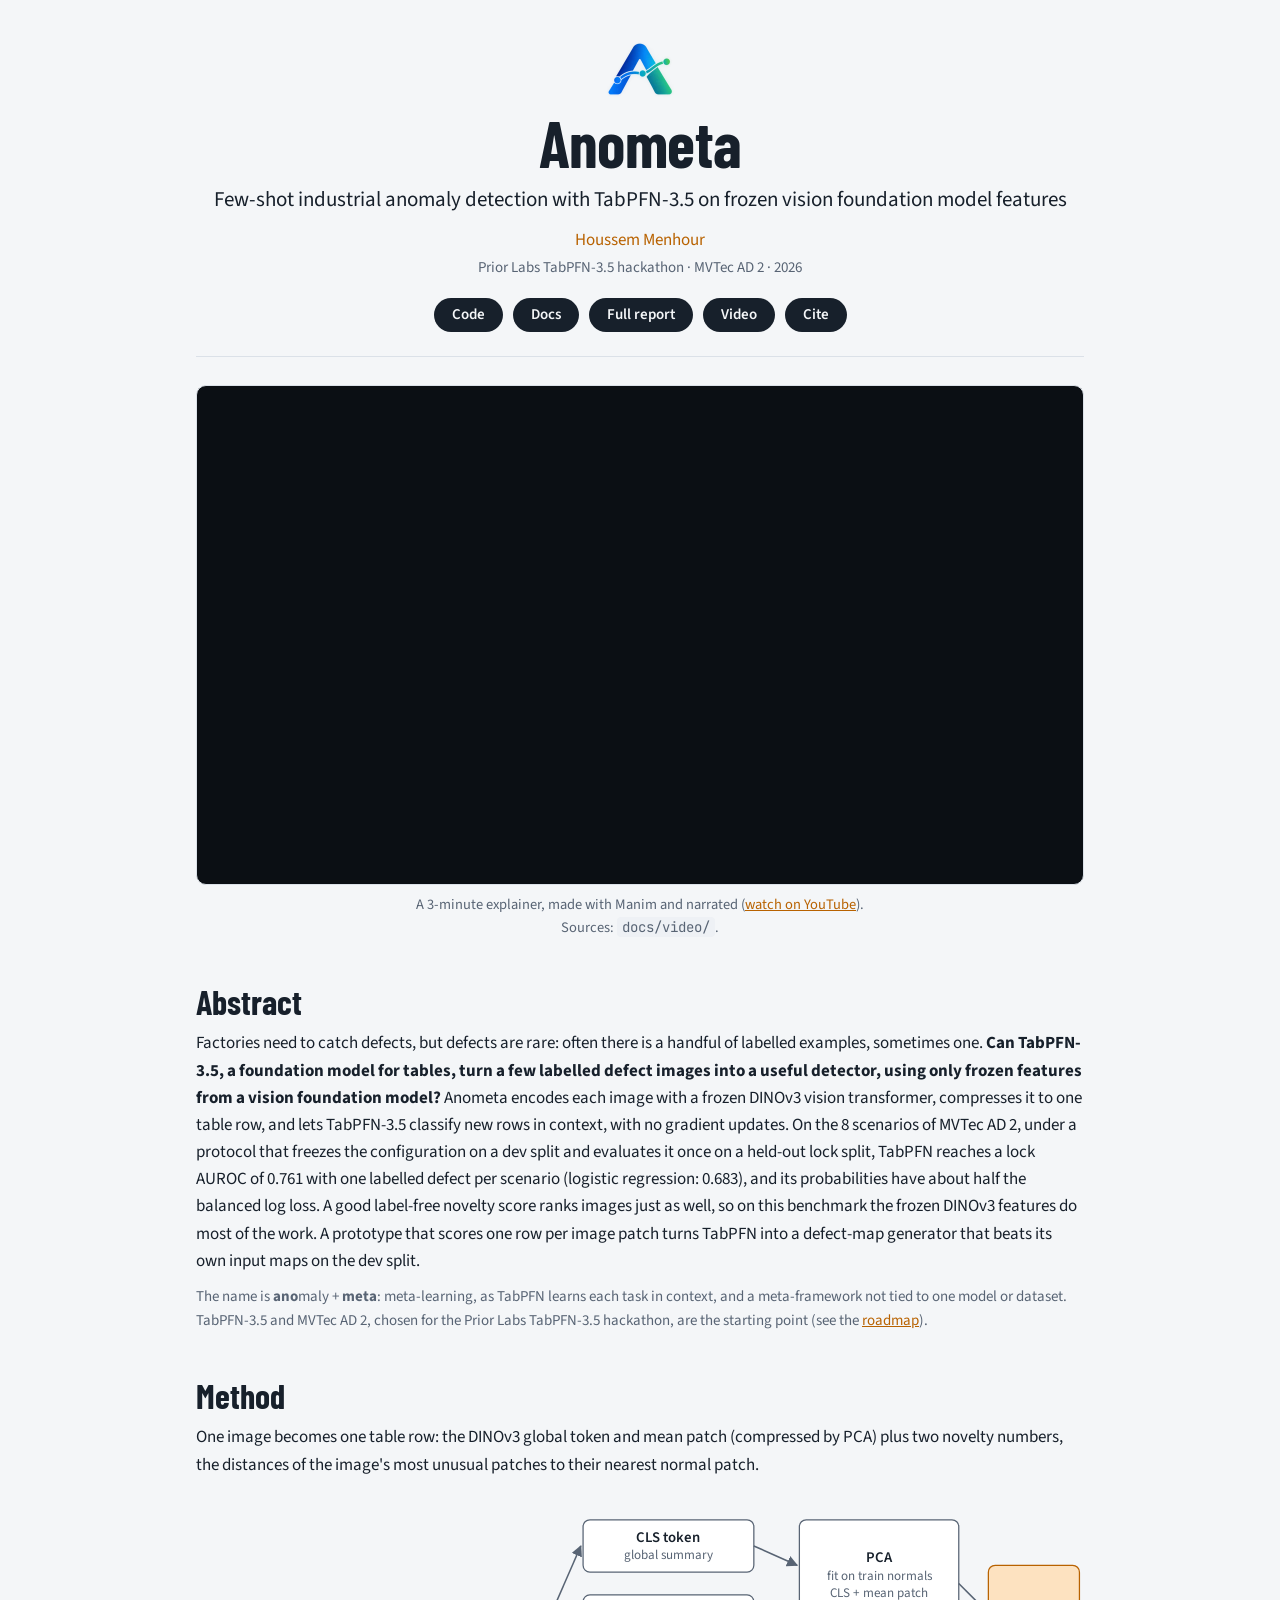
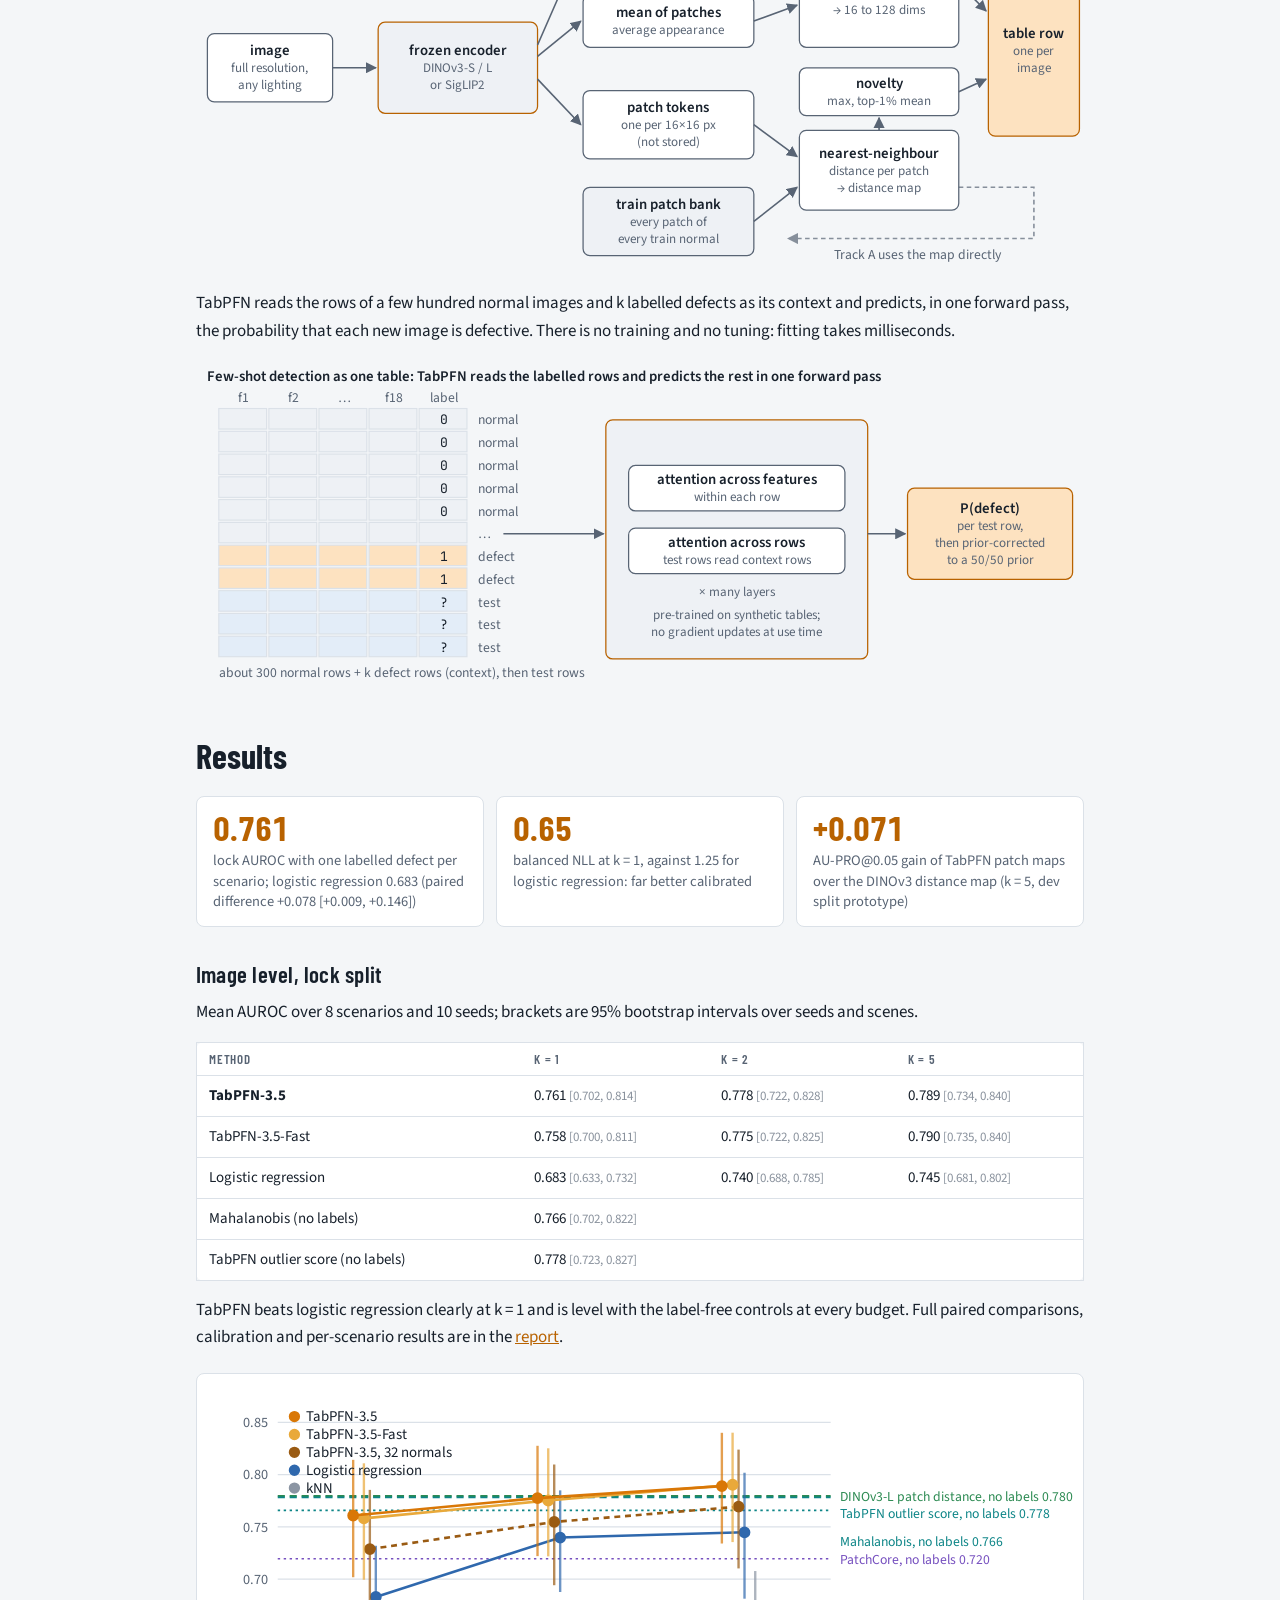
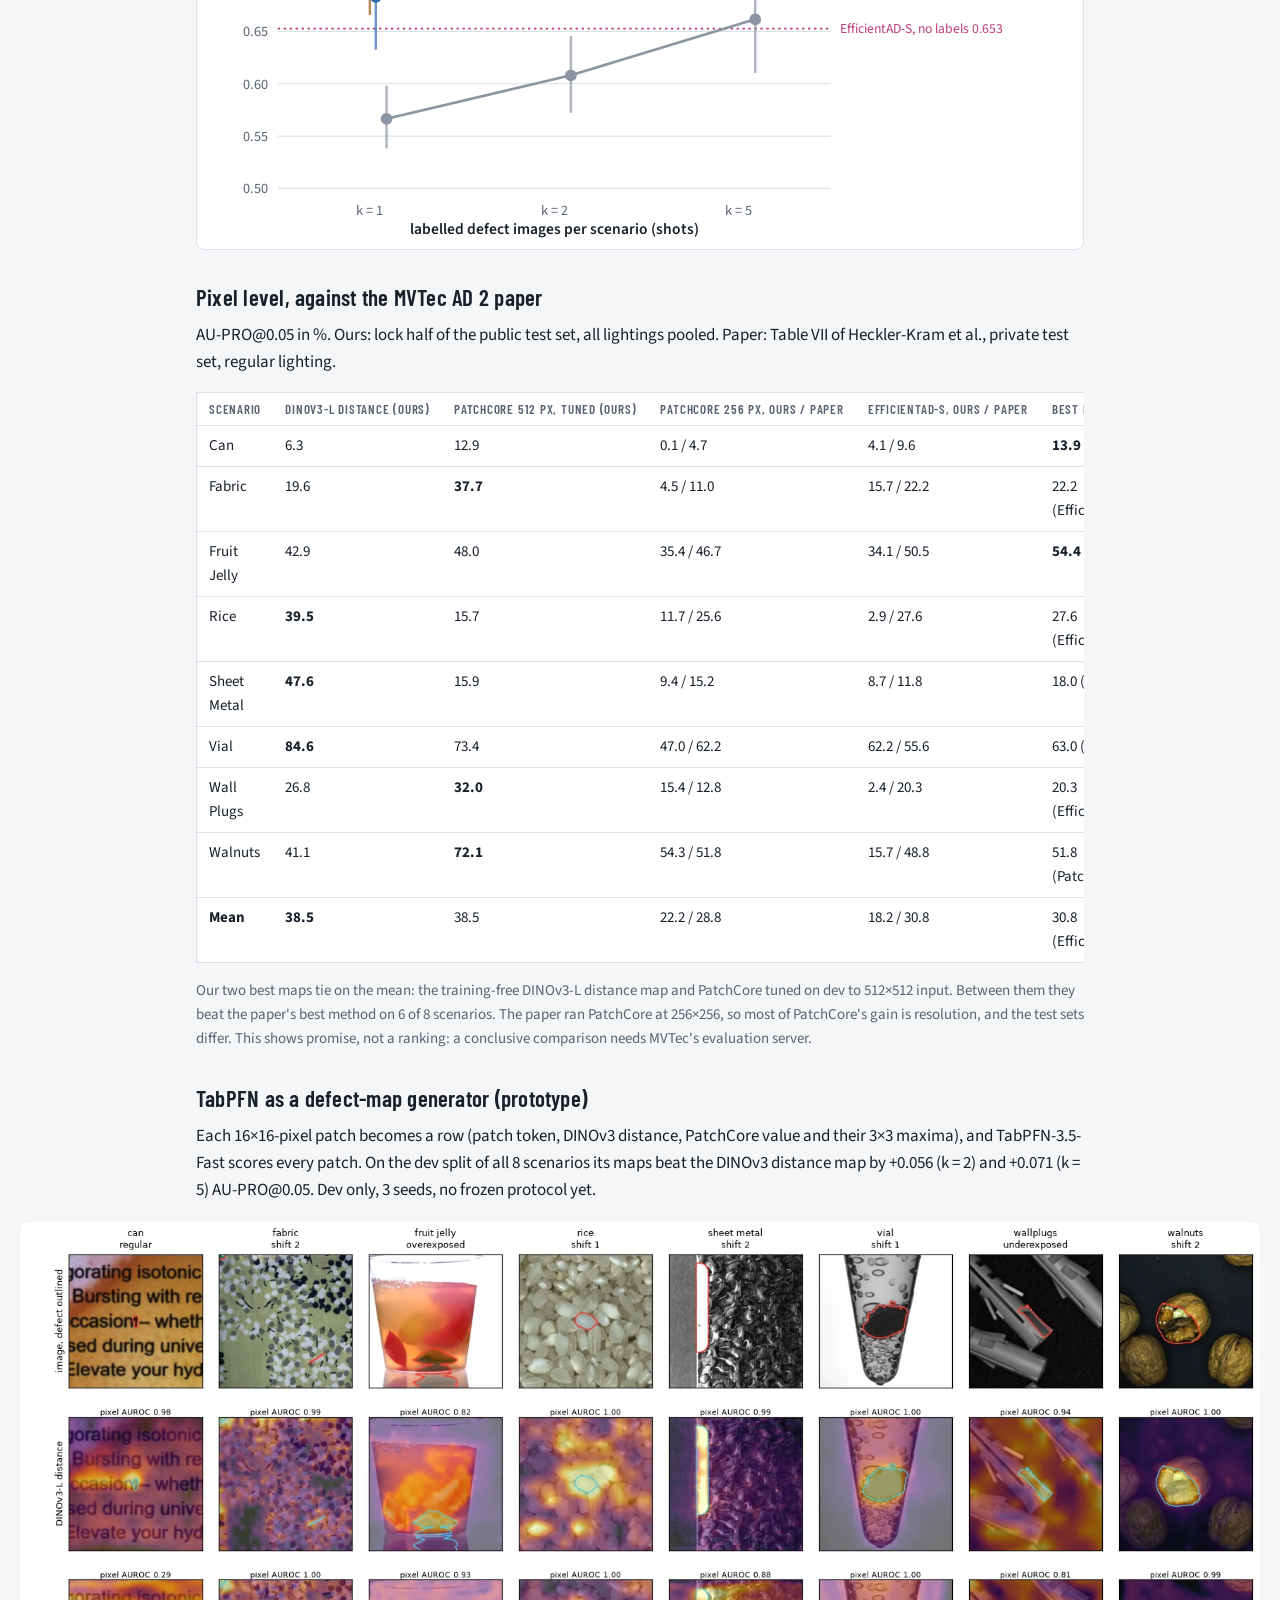
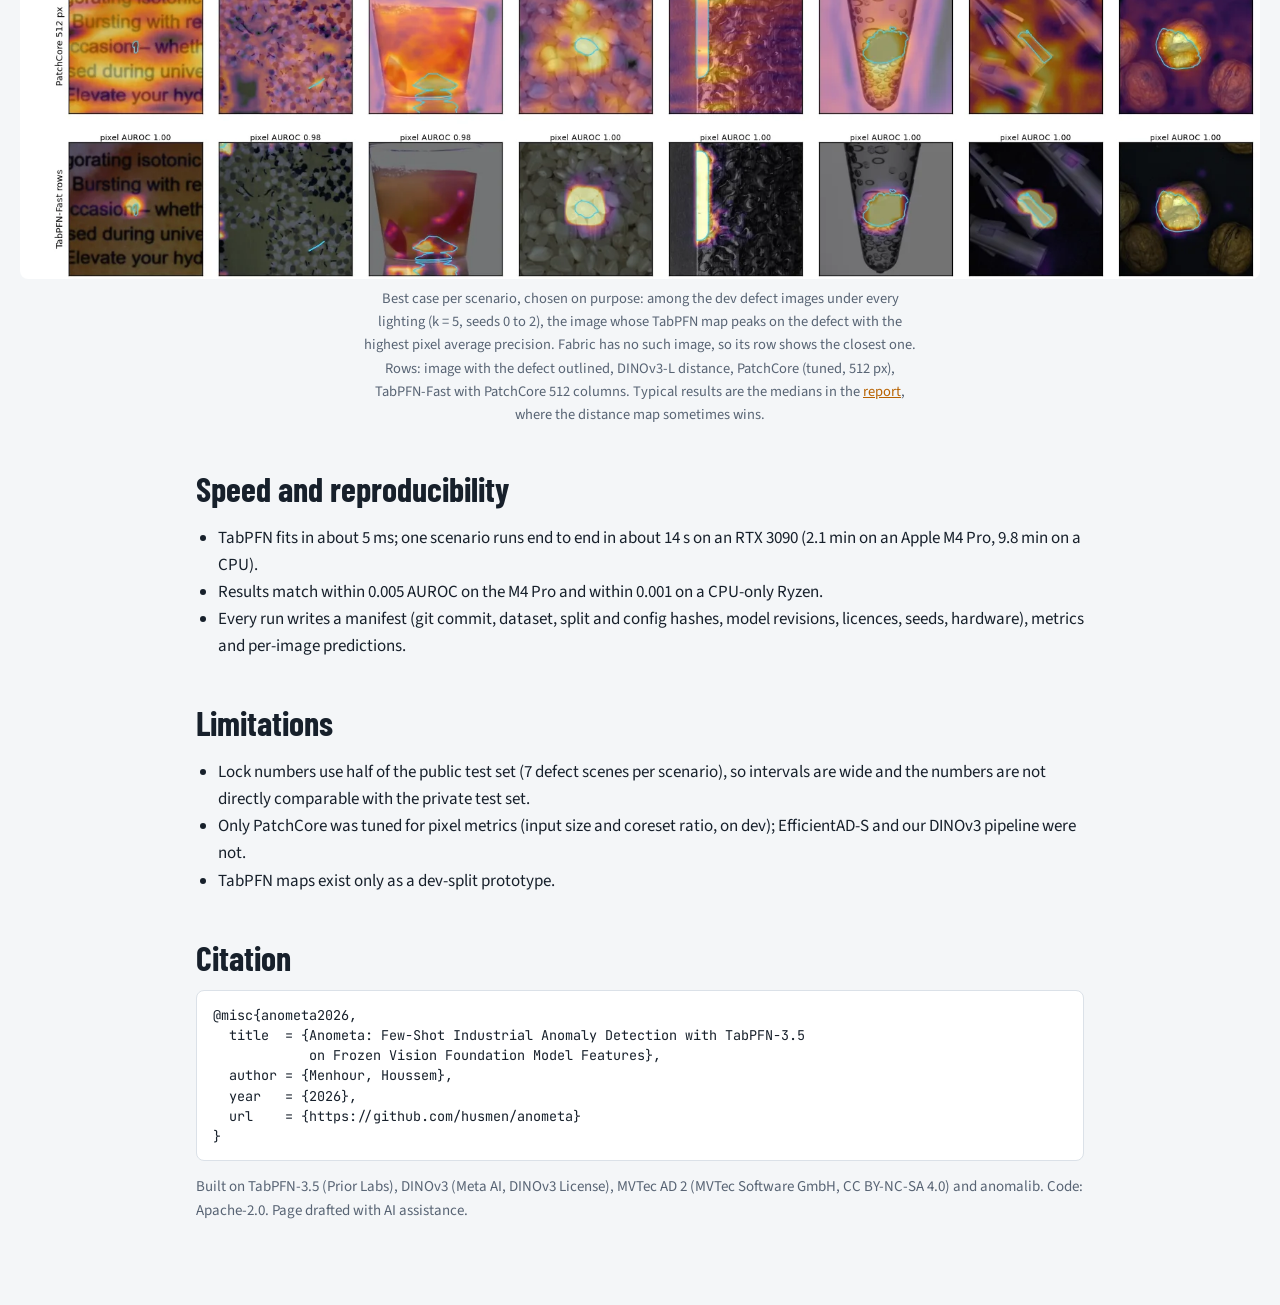
<file: docs/site/index.html>
<!doctype html>
<html lang="en">
<head>
<meta charset="utf-8">
<title>Anometa</title>
<meta name="viewport" content="width=device-width, initial-scale=1">
<meta name="description" content="Few-shot industrial anomaly detection with TabPFN-3.5 on frozen DINOv3 features, tested on MVTec AD 2.">
<meta property="og:title" content="Anometa">
<meta property="og:description" content="Few-shot industrial anomaly detection with TabPFN-3.5 on frozen DINOv3 features, tested on MVTec AD 2.">
<meta property="og:type" content="website">
<meta property="og:image" content="https://husmen.github.io/anometa/assets/poster.webp">
<meta name="twitter:card" content="summary_large_image">
<link rel="icon" href="assets/logo.webp">
<link rel="stylesheet" href="https://fonts.googleapis.com/css2?family=Barlow+Condensed:wght@500;600;700&amp;family=Source+Sans+3:ital,wght@0,400;0,600;0,700;1,400&amp;family=JetBrains+Mono:wght@400;600&amp;display=swap">
<style>/* Layout: one reading column with a sticky contents rail on wide screens; figures may run wider than the text. */
:root {
  --bg: #f4f6f8; --surface: #ffffff; --ink: #17202b; --muted: #586474; --rule: #dbe1e8; --accent: #b86200;
  --c-tab: #d97706; --c-fast: #e9a93a; --c-n32: #9a5b13; --c-log: #2f68ad; --c-knn: #8b95a3;
  --c-ref: #0d8587; --c-dl: #2c8a52; --c-ds: #74b48b; --c-pc: #7650bf; --c-ead: #be3f77;
  --heat: #0d8587; --dev: #e3edf8; --lock: #fbeedd; --shot: #fde2c0; --node: #ffffff; --node-alt: #eef1f5;
  --display: "Barlow Condensed", "Arial Narrow", "Helvetica Neue", sans-serif;
  --body: "Source Sans 3", "Segoe UI", "Helvetica Neue", Arial, sans-serif;
  --mono: "JetBrains Mono", ui-monospace, "SF Mono", Menlo, Consolas, monospace;
}
@media (prefers-color-scheme: dark) { :root:not([data-theme="light"]) {
  --bg: #10151c; --surface: #171e27; --ink: #e5eaf0; --muted: #9ba7b5; --rule: #2a3542; --accent: #f2a43a;
  --c-tab: #f59e0b; --c-fast: #f7c46b; --c-n32: #c98a3c; --c-log: #6aa2e8; --c-knn: #8f9aa9;
  --c-ref: #3cc2c4; --c-dl: #52c07f; --c-ds: #8ed3a6; --c-pc: #a98bf0; --c-ead: #ec79a9;
  --heat: #3cc2c4; --dev: #1b2a3c; --lock: #3a2a14; --shot: #4a3214; --node: #1c2530; --node-alt: #222c38; color-scheme: dark } }
:root[data-theme="dark"] {
  --bg: #10151c; --surface: #171e27; --ink: #e5eaf0; --muted: #9ba7b5; --rule: #2a3542; --accent: #f2a43a;
  --c-tab: #f59e0b; --c-fast: #f7c46b; --c-n32: #c98a3c; --c-log: #6aa2e8; --c-knn: #8f9aa9;
  --c-ref: #3cc2c4; --c-dl: #52c07f; --c-ds: #8ed3a6; --c-pc: #a98bf0; --c-ead: #ec79a9;
  --heat: #3cc2c4; --dev: #1b2a3c; --lock: #3a2a14; --shot: #4a3214; --node: #1c2530; --node-alt: #222c38; color-scheme: dark }
* { box-sizing: border-box }
body { background: var(--bg); color: var(--ink); font: 17px/1.6 var(--body); margin: 0 }
.page { display: grid; grid-template-columns: minmax(0, 1fr); gap: 32px; max-width: 1180px; margin: 0 auto; padding-inline: 20px; padding-block: 28px 64px }
@media (min-width: 1100px) { .page { grid-template-columns: 220px minmax(0, 1fr) } }
nav.toc { display: none }
@media (min-width: 1100px) { nav.toc { display: block; position: sticky; top: calc(env(safe-area-inset-top, 0px) + 20px); align-self: start; font-size: 14px; line-height: 1.5 } }
nav.toc ol { list-style: none; padding: 0; margin: 0; display: grid; gap: 6px }
nav.toc a { color: var(--muted); text-decoration: none } nav.toc a:hover, nav.toc a:focus-visible { color: var(--accent) }
nav.toc .tt { font: 600 13px/1 var(--display); letter-spacing: .08em; text-transform: uppercase; color: var(--muted); margin-bottom: 12px }
main { min-width: 0; max-width: 900px }
header.hero { padding-block: 8px 20px; border-bottom: 1px solid var(--rule); margin-bottom: 8px }
.eyebrow { font: 600 14px/1 var(--display); letter-spacing: .12em; text-transform: uppercase; color: var(--accent) }
h1 { font: 700 clamp(40px, 6vw, 64px)/1.02 var(--display); letter-spacing: -.01em; margin: 12px 0 14px; text-wrap: balance }
h2 { font: 700 34px/1.1 var(--display); margin: 56px 0 10px; text-wrap: balance; scroll-margin-top: 16px }
h2 .n { color: var(--accent); margin-right: 10px; font-variant-numeric: tabular-nums }
h3 { font: 600 23px/1.2 var(--display); margin: 34px 0 6px; letter-spacing: .01em; text-wrap: balance }
p, li { max-width: 68ch } p { margin: 10px 0 } ul, ol { padding-left: 22px }
.lede { font-size: 19.5px; color: var(--ink); max-width: 66ch }
.meta { color: var(--muted); font-size: 14.5px }
a { color: var(--accent) } a:focus-visible { outline: 2px solid var(--accent); outline-offset: 2px }
code { font: 14px var(--mono); background: var(--node-alt); padding: 1px 5px; border-radius: 4px; overflow-wrap: anywhere }
.kpis { display: grid; grid-template-columns: repeat(auto-fit, minmax(190px, 1fr)); gap: 12px; margin: 22px 0 6px }
.kpi { background: var(--surface); border: 1px solid var(--rule); border-radius: 8px; padding: 14px 16px; min-width: 0 }
.kpi b { display: block; font: 700 34px/1 var(--display); color: var(--accent); font-variant-numeric: tabular-nums }
.kpi span { display: block; color: var(--muted); font-size: 14.5px; margin-top: 6px; line-height: 1.4 }
figure { margin: 22px 0; min-width: 0 }
figure.plot { background: var(--surface); border: 1px solid var(--rule); border-radius: 8px; padding: 14px 14px 8px }
figcaption { color: var(--muted); font-size: 14.5px; margin-top: 8px; max-width: 80ch }
.scroll { overflow-x: auto } .scroll img { max-width: none; height: 230px; display: block; border-radius: 4px }
.ex { margin: 16px 0 }
.two { display: grid; grid-template-columns: minmax(0, 1fr); gap: 16px } @media (min-width: 820px) { .two { grid-template-columns: minmax(0, 1.9fr) minmax(0, 1fr) } }
svg.chart, svg.diagram { width: 100%; height: auto; display: block; overflow: visible }
svg text { font-family: var(--body) }
.ax { fill: var(--muted); font-size: 12px } .axl { fill: var(--ink); font-size: 13px; font-weight: 600 }
.lab { fill: var(--ink); font-size: 12.5px } .num { fill: var(--ink); font: 11.5px var(--mono); font-variant-numeric: tabular-nums }
.hd { fill: var(--ink); font: 700 14px var(--display); letter-spacing: .04em; text-transform: uppercase }
.grid { stroke: var(--rule); stroke-width: 1 } .zero { stroke: var(--ink); stroke-width: 1.4 }
.diag { stroke: var(--muted); stroke-dasharray: 4 4 }
.ln { fill: none; stroke-width: 2.2 } .ln.thin { stroke-width: 1; opacity: .35 } .ci { stroke-width: 2; opacity: .7 } .pt { stroke: var(--surface); stroke-width: 1.5 }
.s-tab { stroke: var(--c-tab); fill: var(--c-tab) } .s-fast { stroke: var(--c-fast); fill: var(--c-fast) } .s-n32 { stroke: var(--c-n32); fill: var(--c-n32) }
.s-log { stroke: var(--c-log); fill: var(--c-log) } .s-knn { stroke: var(--c-knn); fill: var(--c-knn) }
.s-dl { fill: var(--c-dl); stroke: var(--c-dl) } .s-ds { fill: var(--c-ds); stroke: var(--c-ds) } .s-pc { fill: var(--c-pc); stroke: var(--c-pc) } .s-ead { fill: var(--c-ead); stroke: var(--c-ead) }
.ln.s-tab, .ln.s-fast, .ln.s-n32, .ln.s-log, .ln.s-knn { fill: none } .s-n32.ln { stroke-dasharray: 5 4 }
.s-tab-t { fill: var(--c-tab) } .s-log-t { fill: var(--c-log) } .s-dl-t { fill: var(--c-dl) } .s-pc-t { fill: var(--c-pc) } .s-ead-t { fill: var(--c-ead) }
.bar { stroke: none }
.ref-a, .ref-b { stroke: var(--c-ref); stroke-width: 1.6; stroke-dasharray: 6 4 } .ref-b { stroke-dasharray: 2 3 }
.ref-c { stroke: var(--c-dl); stroke-width: 1.6; stroke-dasharray: 6 4 } .ref-d { stroke: var(--c-pc); stroke-width: 1.4; stroke-dasharray: 2 3 } .ref-e { stroke: var(--c-ead); stroke-width: 1.4; stroke-dasharray: 2 3 }
.ref-a-t, .ref-b-t { fill: var(--c-ref); font-size: 11.5px } .ref-c-t { fill: var(--c-dl); font-size: 11.5px } .ref-d-t { fill: var(--c-pc); font-size: 11.5px } .ref-e-t { fill: var(--c-ead); font-size: 11.5px }
.fp { stroke: var(--c-knn); fill: var(--c-knn) } .fp.sig { stroke: var(--c-tab); fill: var(--c-tab) } .sigt { fill: var(--accent); font-weight: 600 }
.hc { fill: var(--heat) }
.d-train { fill: var(--c-knn); opacity: .55 } .d-val { fill: var(--c-knn); opacity: .3 } .d-devg { fill: var(--c-log); opacity: .5 } .d-devb { fill: var(--c-log) }
.d-lockg { fill: var(--c-tab); opacity: .5 } .d-lockb { fill: var(--c-tab) }
.node { fill: var(--node); stroke: var(--muted); stroke-width: 1.1 } .node.alt { fill: var(--node-alt) } .node.enc { fill: var(--node-alt); stroke: var(--accent) }
.node.dev { fill: var(--dev) } .node.lockn { fill: var(--lock); stroke: var(--accent) } .node.shot { fill: var(--shot) } .node.fit { fill: var(--node-alt) }
.node.row { fill: var(--shot); stroke: var(--accent) } .node.inner { fill: var(--surface) }
.nt { fill: var(--ink); font-size: 13px; font-weight: 600 } .ns { fill: var(--muted); font-size: 11.5px }
.edge { stroke: var(--muted); stroke-width: 1.4 } .edge.faint { stroke-dasharray: 4 3; opacity: .7 } .ahead { fill: var(--muted) }
.cell { stroke: var(--rule); stroke-width: 1 } .cell.ctx { fill: var(--node-alt) } .cell.shot { fill: var(--shot) } .cell.test { fill: var(--dev) }
.tw { overflow-x: auto; margin: 16px 0 }
table { border-collapse: collapse; font-size: 15px; min-width: 100%; background: var(--surface); border: 1px solid var(--rule); border-radius: 8px }
th, td { padding: 8px 12px; border-bottom: 1px solid var(--rule); text-align: left; vertical-align: top }
th { font: 600 13px var(--display); letter-spacing: .06em; text-transform: uppercase; color: var(--muted); white-space: nowrap }
td { font-variant-numeric: tabular-nums } td strong { color: var(--accent) } .ci { color: var(--muted); font-size: 13px; white-space: nowrap }
tbody tr:last-child td { border-bottom: 0 }
.callout { border-left: 3px solid var(--accent); background: var(--surface); padding: 12px 16px; border-radius: 0 8px 8px 0; margin: 18px 0 }
.callout p { margin: 4px 0 }
.note { color: var(--muted); font-size: 14.5px }
.refs { font-size: 15px } .refs li { margin: 6px 0 } .refs .src { color: var(--muted) }
footer { margin-top: 56px; padding-top: 16px; border-top: 1px solid var(--rule); color: var(--muted); font-size: 14px }
@media (prefers-reduced-motion: reduce) { * { scroll-behavior: auto !important } }
figure.plot.narrow { max-width: 460px }
.ex img { display: block; width: 100%; height: auto; border-radius: 6px }
.s-ref { stroke: var(--c-ref); fill: var(--c-ref) } .ln.s-ref { fill: none }
figure.plot.narrow-wide { max-width: 700px; margin-inline: auto }
.cite { white-space: nowrap; font-size: .92em } .cite a { text-decoration: none } ol.refs li:target { background: var(--shot); border-radius: 4px }
/* Landing page: one centred reading column on top of the report's theme tokens (report.css). */
.lp { max-width: 920px; margin: 0 auto; padding: 32px 16px 72px }
.lp-hero { text-align: center; padding-bottom: 24px; border-bottom: 1px solid var(--rule) }
.lp-logo { display: block; margin: 0 auto 6px; width: 72px; height: 72px; object-fit: contain }
.lp-hero h1 { margin: 4px 0 8px }
.lp-sub { font-size: 21px; max-width: 40ch; margin: 0 auto 10px; text-wrap: balance }
.lp-authors { margin: 6px 0 0; font-size: 17px } .lp-authors a { text-decoration: none }
.lp-venue { margin: 2px 0 18px; color: var(--muted); font-size: 15px }
.lp-buttons { display: flex; flex-wrap: wrap; justify-content: center; gap: 10px }
.btn { display: inline-block; padding: 8px 18px; border-radius: 999px; background: var(--ink); color: var(--bg); font: 600 15px/1.2 var(--body); text-decoration: none }
.btn:hover, .btn:focus-visible { background: var(--accent); color: #fff }
.lp-video { margin: 28px 0 8px; scroll-margin-top: 16px }
.lp-embed { aspect-ratio: 16 / 9; border-radius: 10px; overflow: hidden; background: #0b0f14; border: 1px solid var(--rule) }
.lp-embed iframe { width: 100%; height: 100%; border: 0; display: block }
.lp-caption { text-align: center; color: var(--muted); font-size: 14.5px; margin: 8px auto 0 }
.lp-sec { scroll-margin-top: 16px } .lp-sec h2 { margin-top: 44px }
.lp-sec p, .lp-sec li { max-width: none }
.lp-fig { margin: 18px 0 }
.lp-fig img { width: 100%; height: auto; display: block; border-radius: 8px }
.lp-note { color: var(--muted); font-size: 15px }
.lp-bib { background: var(--surface); border: 1px solid var(--rule); border-radius: 8px; padding: 14px 16px; overflow-x: auto; font: 13.5px/1.5 var(--mono) }
.lp-hero p { margin-inline: auto; max-width: none }
.lp-bib code { background: none; padding: 0; border: 0; font: inherit }
/* The 8-scenario gallery runs wider than the text column; it scrolls sideways on phones. */
.lp-wide { width: min(1240px, calc(100vw - 32px)); margin-left: 50%; transform: translateX(-50%) }
.lp-scroll { overflow-x: auto } .lp-scroll img { min-width: 860px }
</style>
</head>
<body>
<div class="lp">
<header class="lp-hero">
<img class="lp-logo" src="assets/logo.webp" alt="" width="72" height="72">
<h1>Anometa</h1>
<p class="lp-sub">Few-shot industrial anomaly detection with TabPFN-3.5 on frozen vision foundation model features</p>
<p class="lp-authors"><a href="https://github.com/husmen">Houssem Menhour</a></p>
<p class="lp-venue">Prior Labs TabPFN-3.5 hackathon · MVTec AD 2 · 2026</p>
<nav class="lp-buttons" aria-label="Project links">
<a class="btn" href="https://github.com/husmen/anometa">Code</a>
<a class="btn" href="docs/">Docs</a>
<a class="btn" href="report/">Full report</a>
<a class="btn" href="#video">Video</a>
<a class="btn" href="#cite">Cite</a>
</nav>
</header>

<section id="video" class="lp-video">
<div class="lp-embed"><iframe src="https://www.youtube-nocookie.com/embed/tLWyUFXzQJw" title="Anometa explainer video" loading="lazy" referrerpolicy="strict-origin-when-cross-origin" allow="accelerometer; clipboard-write; encrypted-media; gyroscope; picture-in-picture; web-share" allowfullscreen></iframe></div>
<p class="lp-caption">A 3-minute explainer, made with Manim and narrated (<a href="https://youtu.be/tLWyUFXzQJw">watch on YouTube</a>). Sources: <code>docs/video/</code>.</p>
</section>

<section class="lp-sec">
<h2>Abstract</h2>
<p>Factories need to catch defects, but defects are rare: often there is a handful of labelled examples, sometimes one. <strong>Can TabPFN-3.5, a foundation model for tables, turn a few labelled defect images into a useful detector, using only frozen features from a vision foundation model?</strong> Anometa encodes each image with a frozen DINOv3 vision transformer, compresses it to one table row, and lets TabPFN-3.5 classify new rows in context, with no gradient updates. On the 8 scenarios of MVTec AD 2, under a protocol that freezes the configuration on a dev split and evaluates it once on a held-out lock split, TabPFN reaches a lock AUROC of 0.761 with one labelled defect per scenario (logistic regression: 0.683), and its probabilities have about half the balanced log loss. A good label-free novelty score ranks images just as well, so on this benchmark the frozen DINOv3 features do most of the work. A prototype that scores one row per image patch turns TabPFN into a defect-map generator that beats its own input maps on the dev split.</p>
<p class="lp-note">The name is <strong>ano</strong>maly + <strong>meta</strong>: meta-learning, as TabPFN learns each task in context, and a meta-framework not tied to one model or dataset. TabPFN-3.5 and MVTec AD 2, chosen for the Prior Labs TabPFN-3.5 hackathon, are the starting point (see the <a href="docs/roadmap.html">roadmap</a>).</p>
</section>



<section class="lp-sec">
<h2>Method</h2>
<p>One image becomes one table row: the DINOv3 global token and mean patch (compressed by PCA) plus two novelty numbers, the distances of the image's most unusual patches to their nearest normal patch.</p>
<figure class="lp-fig"><svg class="diagram" viewBox="0 0 780 330" role="img" aria-label="Track B feature pipeline: from an image to one table row" preserveAspectRatio="xMidYMid meet"><defs><marker id="ah" viewBox="0 0 10 10" refX="9" refY="5" markerWidth="7" markerHeight="7" orient="auto-start-reverse"><path d="M0,0 L10,5 L0,10 z" class="ahead"/></marker></defs><rect x="10.0" y="120.0" width="110.0" height="60.0" class="node" rx="6"/><text x="65.0" y="139.0" class="nt" text-anchor="middle" >image</text><text x="65.0" y="154.0" class="ns" text-anchor="middle" >full resolution,</text><text x="65.0" y="169.0" class="ns" text-anchor="middle" >any lighting</text><rect x="160.0" y="110.0" width="140.0" height="80.0" class="node enc" rx="6"/><text x="230.0" y="139.0" class="nt" text-anchor="middle" >frozen encoder</text><text x="230.0" y="154.0" class="ns" text-anchor="middle" >DINOv3-S / L</text><text x="230.0" y="169.0" class="ns" text-anchor="middle" >or SigLIP2</text><line x1="120.0" y1="150.0" x2="158.0" y2="150.0" class="edge" marker-end="url(#ah)"/><rect x="340.0" y="20.0" width="150.0" height="46.0" class="node" rx="6"/><text x="415.0" y="39.5" class="nt" text-anchor="middle" >CLS token</text><text x="415.0" y="54.5" class="ns" text-anchor="middle" >global summary</text><rect x="340.0" y="86.0" width="150.0" height="46.0" class="node" rx="6"/><text x="415.0" y="105.5" class="nt" text-anchor="middle" >mean of patches</text><text x="415.0" y="120.5" class="ns" text-anchor="middle" >average appearance</text><rect x="340.0" y="170.0" width="150.0" height="60.0" class="node" rx="6"/><text x="415.0" y="189.0" class="nt" text-anchor="middle" >patch tokens</text><text x="415.0" y="204.0" class="ns" text-anchor="middle" >one per 16×16 px</text><text x="415.0" y="219.0" class="ns" text-anchor="middle" >(not stored)</text><line x1="300.0" y1="130.0" x2="338.0" y2="43.0" class="edge" marker-end="url(#ah)"/><line x1="300.0" y1="140.0" x2="338.0" y2="109.0" class="edge" marker-end="url(#ah)"/><line x1="300.0" y1="160.0" x2="338.0" y2="200.0" class="edge" marker-end="url(#ah)"/><rect x="340.0" y="255.0" width="150.0" height="60.0" class="node alt" rx="6"/><text x="415.0" y="274.0" class="nt" text-anchor="middle" >train patch bank</text><text x="415.0" y="289.0" class="ns" text-anchor="middle" >every patch of</text><text x="415.0" y="304.0" class="ns" text-anchor="middle" >every train normal</text><rect x="530.0" y="205.0" width="140.0" height="70.0" class="node" rx="6"/><text x="600.0" y="229.0" class="nt" text-anchor="middle" >nearest-neighbour</text><text x="600.0" y="244.0" class="ns" text-anchor="middle" >distance per patch</text><text x="600.0" y="259.0" class="ns" text-anchor="middle" >→ distance map</text><line x1="490.0" y1="200.0" x2="528.0" y2="228.0" class="edge" marker-end="url(#ah)"/><line x1="490.0" y1="285.0" x2="528.0" y2="255.0" class="edge" marker-end="url(#ah)"/><rect x="530.0" y="20.0" width="140.0" height="112.0" class="node" rx="6"/><text x="600.0" y="57.5" class="nt" text-anchor="middle" >PCA</text><text x="600.0" y="72.5" class="ns" text-anchor="middle" >fit on train normals</text><text x="600.0" y="87.5" class="ns" text-anchor="middle" >CLS + mean patch</text><text x="600.0" y="102.5" class="ns" text-anchor="middle" >→ 16 to 128 dims</text><line x1="490.0" y1="43.0" x2="528.0" y2="60.0" class="edge" marker-end="url(#ah)"/><line x1="490.0" y1="109.0" x2="528.0" y2="95.0" class="edge" marker-end="url(#ah)"/><rect x="530.0" y="150.0" width="140.0" height="42.0" class="node" rx="6"/><text x="600.0" y="167.5" class="nt" text-anchor="middle" >novelty</text><text x="600.0" y="182.5" class="ns" text-anchor="middle" >max, top-1% mean</text><line x1="600.0" y1="205.0" x2="600.0" y2="194.0" class="edge" marker-end="url(#ah)"/><rect x="696.0" y="60.0" width="80.0" height="150.0" class="node row" rx="6"/><text x="736.0" y="124.0" class="nt" text-anchor="middle" >table row</text><text x="736.0" y="139.0" class="ns" text-anchor="middle" >one per</text><text x="736.0" y="154.0" class="ns" text-anchor="middle" >image</text><line x1="670.0" y1="76.0" x2="694.0" y2="100.0" class="edge" marker-end="url(#ah)"/><line x1="670.0" y1="171.0" x2="694.0" y2="160.0" class="edge" marker-end="url(#ah)"/><path d="M 670 255 L 736 255 L 736 300 L 520 300" class="edge faint" fill="none" marker-end="url(#ah)"/><text x="560.0" y="318.0" class="ax" text-anchor="start" >Track A uses the map directly</text></svg></figure>
<p>TabPFN reads the rows of a few hundred normal images and k labelled defects as its context and predicts, in one forward pass, the probability that each new image is defective. There is no training and no tuning: fitting takes milliseconds.</p>
<figure class="lp-fig"><svg class="diagram" viewBox="0 0 780 290" role="img" aria-label="How TabPFN scores test images in context" preserveAspectRatio="xMidYMid meet"><defs><marker id="ah" viewBox="0 0 10 10" refX="9" refY="5" markerWidth="7" markerHeight="7" orient="auto-start-reverse"><path d="M0,0 L10,5 L0,10 z" class="ahead"/></marker></defs><text x="10.0" y="16.0" class="axl" text-anchor="start" >Few-shot detection as one table: TabPFN reads the labelled rows and predicts the rest in one forward pass</text><text x="42.0" y="34.0" class="ax" text-anchor="middle" >f1</text><text x="86.0" y="34.0" class="ax" text-anchor="middle" >f2</text><text x="130.0" y="34.0" class="ax" text-anchor="middle" >…</text><text x="174.0" y="34.0" class="ax" text-anchor="middle" >f18</text><text x="218.0" y="34.0" class="ax" text-anchor="middle" >label</text><rect x="20.0" y="40.0" width="42.0" height="18.0" class="cell ctx" /><rect x="64.0" y="40.0" width="42.0" height="18.0" class="cell ctx" /><rect x="108.0" y="40.0" width="42.0" height="18.0" class="cell ctx" /><rect x="152.0" y="40.0" width="42.0" height="18.0" class="cell ctx" /><rect x="196.0" y="40.0" width="42.0" height="18.0" class="cell ctx" /><text x="218.0" y="54.0" class="num" text-anchor="middle" >0</text><text x="248.0" y="54.0" class="ax" text-anchor="start" >normal</text><rect x="20.0" y="60.0" width="42.0" height="18.0" class="cell ctx" /><rect x="64.0" y="60.0" width="42.0" height="18.0" class="cell ctx" /><rect x="108.0" y="60.0" width="42.0" height="18.0" class="cell ctx" /><rect x="152.0" y="60.0" width="42.0" height="18.0" class="cell ctx" /><rect x="196.0" y="60.0" width="42.0" height="18.0" class="cell ctx" /><text x="218.0" y="74.0" class="num" text-anchor="middle" >0</text><text x="248.0" y="74.0" class="ax" text-anchor="start" >normal</text><rect x="20.0" y="80.0" width="42.0" height="18.0" class="cell ctx" /><rect x="64.0" y="80.0" width="42.0" height="18.0" class="cell ctx" /><rect x="108.0" y="80.0" width="42.0" height="18.0" class="cell ctx" /><rect x="152.0" y="80.0" width="42.0" height="18.0" class="cell ctx" /><rect x="196.0" y="80.0" width="42.0" height="18.0" class="cell ctx" /><text x="218.0" y="94.0" class="num" text-anchor="middle" >0</text><text x="248.0" y="94.0" class="ax" text-anchor="start" >normal</text><rect x="20.0" y="100.0" width="42.0" height="18.0" class="cell ctx" /><rect x="64.0" y="100.0" width="42.0" height="18.0" class="cell ctx" /><rect x="108.0" y="100.0" width="42.0" height="18.0" class="cell ctx" /><rect x="152.0" y="100.0" width="42.0" height="18.0" class="cell ctx" /><rect x="196.0" y="100.0" width="42.0" height="18.0" class="cell ctx" /><text x="218.0" y="114.0" class="num" text-anchor="middle" >0</text><text x="248.0" y="114.0" class="ax" text-anchor="start" >normal</text><rect x="20.0" y="120.0" width="42.0" height="18.0" class="cell ctx" /><rect x="64.0" y="120.0" width="42.0" height="18.0" class="cell ctx" /><rect x="108.0" y="120.0" width="42.0" height="18.0" class="cell ctx" /><rect x="152.0" y="120.0" width="42.0" height="18.0" class="cell ctx" /><rect x="196.0" y="120.0" width="42.0" height="18.0" class="cell ctx" /><text x="218.0" y="134.0" class="num" text-anchor="middle" >0</text><text x="248.0" y="134.0" class="ax" text-anchor="start" >normal</text><rect x="20.0" y="140.0" width="42.0" height="18.0" class="cell ctx" /><rect x="64.0" y="140.0" width="42.0" height="18.0" class="cell ctx" /><rect x="108.0" y="140.0" width="42.0" height="18.0" class="cell ctx" /><rect x="152.0" y="140.0" width="42.0" height="18.0" class="cell ctx" /><rect x="196.0" y="140.0" width="42.0" height="18.0" class="cell ctx" /><text x="218.0" y="154.0" class="num" text-anchor="middle" ></text><text x="248.0" y="154.0" class="ax" text-anchor="start" >…</text><rect x="20.0" y="160.0" width="42.0" height="18.0" class="cell shot" /><rect x="64.0" y="160.0" width="42.0" height="18.0" class="cell shot" /><rect x="108.0" y="160.0" width="42.0" height="18.0" class="cell shot" /><rect x="152.0" y="160.0" width="42.0" height="18.0" class="cell shot" /><rect x="196.0" y="160.0" width="42.0" height="18.0" class="cell shot" /><text x="218.0" y="174.0" class="num" text-anchor="middle" >1</text><text x="248.0" y="174.0" class="ax" text-anchor="start" >defect</text><rect x="20.0" y="180.0" width="42.0" height="18.0" class="cell shot" /><rect x="64.0" y="180.0" width="42.0" height="18.0" class="cell shot" /><rect x="108.0" y="180.0" width="42.0" height="18.0" class="cell shot" /><rect x="152.0" y="180.0" width="42.0" height="18.0" class="cell shot" /><rect x="196.0" y="180.0" width="42.0" height="18.0" class="cell shot" /><text x="218.0" y="194.0" class="num" text-anchor="middle" >1</text><text x="248.0" y="194.0" class="ax" text-anchor="start" >defect</text><rect x="20.0" y="200.0" width="42.0" height="18.0" class="cell test" /><rect x="64.0" y="200.0" width="42.0" height="18.0" class="cell test" /><rect x="108.0" y="200.0" width="42.0" height="18.0" class="cell test" /><rect x="152.0" y="200.0" width="42.0" height="18.0" class="cell test" /><rect x="196.0" y="200.0" width="42.0" height="18.0" class="cell test" /><text x="218.0" y="214.0" class="num" text-anchor="middle" >?</text><text x="248.0" y="214.0" class="ax" text-anchor="start" >test</text><rect x="20.0" y="220.0" width="42.0" height="18.0" class="cell test" /><rect x="64.0" y="220.0" width="42.0" height="18.0" class="cell test" /><rect x="108.0" y="220.0" width="42.0" height="18.0" class="cell test" /><rect x="152.0" y="220.0" width="42.0" height="18.0" class="cell test" /><rect x="196.0" y="220.0" width="42.0" height="18.0" class="cell test" /><text x="218.0" y="234.0" class="num" text-anchor="middle" >?</text><text x="248.0" y="234.0" class="ax" text-anchor="start" >test</text><rect x="20.0" y="240.0" width="42.0" height="18.0" class="cell test" /><rect x="64.0" y="240.0" width="42.0" height="18.0" class="cell test" /><rect x="108.0" y="240.0" width="42.0" height="18.0" class="cell test" /><rect x="152.0" y="240.0" width="42.0" height="18.0" class="cell test" /><rect x="196.0" y="240.0" width="42.0" height="18.0" class="cell test" /><text x="218.0" y="254.0" class="num" text-anchor="middle" >?</text><text x="248.0" y="254.0" class="ax" text-anchor="start" >test</text><text x="20.0" y="276.0" class="ax" text-anchor="start" >about 300 normal rows + k defect rows (context), then test rows</text><rect x="360.0" y="50.0" width="230.0" height="210.0" class="node enc" rx="6"/><text x="475.0" y="159.0" class="nt" text-anchor="middle" >TabPFN-3.5</text><rect x="380.0" y="90.0" width="190.0" height="40.0" class="node inner" rx="6"/><text x="475.0" y="106.5" class="nt" text-anchor="middle" >attention across features</text><text x="475.0" y="121.5" class="ns" text-anchor="middle" >within each row</text><rect x="380.0" y="145.0" width="190.0" height="40.0" class="node inner" rx="6"/><text x="475.0" y="161.5" class="nt" text-anchor="middle" >attention across rows</text><text x="475.0" y="176.5" class="ns" text-anchor="middle" >test rows read context rows</text><text x="475.0" y="205.0" class="ns" text-anchor="middle" >× many layers</text><text x="475.0" y="225.0" class="ns" text-anchor="middle" >pre-trained on synthetic tables;</text><text x="475.0" y="240.0" class="ns" text-anchor="middle" >no gradient updates at use time</text><line x1="270.0" y1="150.0" x2="358.0" y2="150.0" class="edge" marker-end="url(#ah)"/><rect x="625.0" y="110.0" width="145.0" height="80.0" class="node row" rx="6"/><text x="697.5" y="131.5" class="nt" text-anchor="middle" >P(defect)</text><text x="697.5" y="146.5" class="ns" text-anchor="middle" >per test row,</text><text x="697.5" y="161.5" class="ns" text-anchor="middle" >then prior-corrected</text><text x="697.5" y="176.5" class="ns" text-anchor="middle" >to a 50/50 prior</text><line x1="590.0" y1="150.0" x2="623.0" y2="150.0" class="edge" marker-end="url(#ah)"/></svg></figure>
</section>

<section class="lp-sec">
<h2>Results</h2>
<div class="kpis">
<div class="kpi"><b>0.761</b><span>lock AUROC with one labelled defect per scenario; logistic regression 0.683 (paired difference +0.078 [+0.009, +0.146])</span></div>
<div class="kpi"><b>0.65</b><span>balanced NLL at k = 1, against 1.25 for logistic regression: far better calibrated</span></div>
<div class="kpi"><b>+0.071</b><span>AU-PRO@0.05 gain of TabPFN patch maps over the DINOv3 distance map (k = 5, dev split prototype)</span></div>
</div>
<h3>Image level, lock split</h3>
<p>Mean AUROC over 8 scenarios and 10 seeds; brackets are 95% bootstrap intervals over seeds and scenes.</p>
<div class="tw"><table class=""><thead><tr><th>method</th><th>k = 1</th><th>k = 2</th><th>k = 5</th></tr></thead><tbody><tr><td><b>TabPFN-3.5</b></td><td>0.761 <span class="ci">[0.702, 0.814]</span></td><td>0.778 <span class="ci">[0.722, 0.828]</span></td><td>0.789 <span class="ci">[0.734, 0.840]</span></td></tr><tr><td>TabPFN-3.5-Fast</td><td>0.758 <span class="ci">[0.700, 0.811]</span></td><td>0.775 <span class="ci">[0.722, 0.825]</span></td><td>0.790 <span class="ci">[0.735, 0.840]</span></td></tr><tr><td>Logistic regression</td><td>0.683 <span class="ci">[0.633, 0.732]</span></td><td>0.740 <span class="ci">[0.688, 0.785]</span></td><td>0.745 <span class="ci">[0.681, 0.802]</span></td></tr><tr><td>Mahalanobis (no labels)</td><td>0.766 <span class="ci">[0.702, 0.822]</span></td><td></td><td></td></tr><tr><td>TabPFN outlier score (no labels)</td><td>0.778 <span class="ci">[0.723, 0.827]</span></td><td></td><td></td></tr></tbody></table></div>
<p>TabPFN beats logistic regression clearly at k = 1 and is level with the label-free controls at every budget. Full paired comparisons, calibration and per-scenario results are in the <a href="report/">report</a>.</p>
<figure class="plot"><svg class="chart" viewBox="0 0 720 380" role="img" aria-label="Lock AUROC against the number of shots, with 95% intervals" preserveAspectRatio="xMidYMid meet"><line x1="56.0" y1="336.0" x2="520.0" y2="336.0" class="grid" /><text x="48.0" y="340.0" class="ax" text-anchor="end" >0.50</text><line x1="56.0" y1="292.1" x2="520.0" y2="292.1" class="grid" /><text x="48.0" y="296.1" class="ax" text-anchor="end" >0.55</text><line x1="56.0" y1="248.2" x2="520.0" y2="248.2" class="grid" /><text x="48.0" y="252.2" class="ax" text-anchor="end" >0.60</text><line x1="56.0" y1="204.3" x2="520.0" y2="204.3" class="grid" /><text x="48.0" y="208.3" class="ax" text-anchor="end" >0.65</text><line x1="56.0" y1="160.4" x2="520.0" y2="160.4" class="grid" /><text x="48.0" y="164.4" class="ax" text-anchor="end" >0.70</text><line x1="56.0" y1="116.6" x2="520.0" y2="116.6" class="grid" /><text x="48.0" y="120.6" class="ax" text-anchor="end" >0.75</text><line x1="56.0" y1="72.7" x2="520.0" y2="72.7" class="grid" /><text x="48.0" y="76.7" class="ax" text-anchor="end" >0.80</text><line x1="56.0" y1="28.8" x2="520.0" y2="28.8" class="grid" /><text x="48.0" y="32.8" class="ax" text-anchor="end" >0.85</text><text x="133.3" y="358.0" class="ax" text-anchor="middle" >k = 1</text><text x="288.0" y="358.0" class="ax" text-anchor="middle" >k = 2</text><text x="442.7" y="358.0" class="ax" text-anchor="middle" >k = 5</text><text x="288.0" y="374.0" class="axl" text-anchor="middle" >labelled defect images per scenario (shots)</text><line x1="56.0" y1="90.6" x2="520.0" y2="90.6" class="ref-c" /><text x="528.0" y="94.6" class="lab ref-c-t" text-anchor="start" >DINOv3-L patch distance, no labels 0.780</text><line x1="56.0" y1="91.8" x2="520.0" y2="91.8" class="ref-a" /><text x="528.0" y="108.8" class="lab ref-a-t" text-anchor="start" >TabPFN outlier score, no labels 0.778</text><line x1="56.0" y1="102.7" x2="520.0" y2="102.7" class="ref-b" /><text x="528.0" y="132.7" class="lab ref-b-t" text-anchor="start" >Mahalanobis, no labels 0.766</text><line x1="56.0" y1="143.3" x2="520.0" y2="143.3" class="ref-d" /><text x="528.0" y="147.3" class="lab ref-d-t" text-anchor="start" >PatchCore, no labels 0.720</text><line x1="56.0" y1="201.9" x2="520.0" y2="201.9" class="ref-e" /><text x="528.0" y="205.9" class="lab ref-e-t" text-anchor="start" >EfficientAD-S, no labels 0.653</text><line x1="147.3" y1="302.4" x2="147.3" y2="249.9" class="s-knn ci" /><line x1="302.0" y1="272.6" x2="302.0" y2="208.1" class="s-knn ci" /><line x1="456.7" y1="239.1" x2="456.7" y2="153.6" class="s-knn ci" /><polyline class="s-knn ln" points="147.3,277.6 302.0,241.1 456.7,194.1"/><circle cx="147.3" cy="277.6" r="4.2" class="s-knn pt"/><circle cx="302.0" cy="241.1" r="4.2" class="s-knn pt"/><circle cx="456.7" cy="194.1" r="4.2" class="s-knn pt"/><line x1="138.3" y1="219.5" x2="138.3" y2="132.4" class="s-log ci" /><line x1="293.0" y1="171.2" x2="293.0" y2="85.9" class="s-log ci" /><line x1="447.7" y1="176.8" x2="447.7" y2="71.1" class="s-log ci" /><polyline class="s-log ln" points="138.3,175.3 293.0,125.5 447.7,121.1"/><circle cx="138.3" cy="175.3" r="4.2" class="s-log pt"/><circle cx="293.0" cy="125.5" r="4.2" class="s-log pt"/><circle cx="447.7" cy="121.1" r="4.2" class="s-log pt"/><line x1="133.3" y1="190.5" x2="133.3" y2="85.5" class="s-n32 ci" /><line x1="288.0" y1="165.5" x2="288.0" y2="64.2" class="s-n32 ci" /><line x1="442.7" y1="151.4" x2="442.7" y2="51.7" class="s-n32 ci" /><polyline class="s-n32 ln" points="133.3,135.2 288.0,112.4 442.7,99.6"/><circle cx="133.3" cy="135.2" r="4.2" class="s-n32 pt"/><circle cx="288.0" cy="112.4" r="4.2" class="s-n32 pt"/><circle cx="442.7" cy="99.6" r="4.2" class="s-n32 pt"/><line x1="128.3" y1="160.9" x2="128.3" y2="63.2" class="s-fast ci" /><line x1="283.0" y1="141.3" x2="283.0" y2="50.6" class="s-fast ci" /><line x1="437.7" y1="129.3" x2="437.7" y2="37.5" class="s-fast ci" /><polyline class="s-fast ln" points="128.3,109.4 283.0,94.4 437.7,81.2"/><circle cx="128.3" cy="109.4" r="4.2" class="s-fast pt"/><circle cx="283.0" cy="94.4" r="4.2" class="s-fast pt"/><circle cx="437.7" cy="81.2" r="4.2" class="s-fast pt"/><line x1="119.3" y1="158.8" x2="119.3" y2="60.3" class="s-tab ci" /><line x1="274.0" y1="141.1" x2="274.0" y2="48.5" class="s-tab ci" /><line x1="428.7" y1="130.5" x2="428.7" y2="37.6" class="s-tab ci" /><polyline class="s-tab ln" points="119.3,107.0 274.0,92.4 428.7,82.3"/><circle cx="119.3" cy="107.0" r="4.2" class="s-tab pt"/><circle cx="274.0" cy="92.4" r="4.2" class="s-tab pt"/><circle cx="428.7" cy="82.3" r="4.2" class="s-tab pt"/><circle cx="70" cy="24" r="4" class="s-tab pt"/><text x="80.0" y="28.0" class="lab" text-anchor="start" >TabPFN-3.5</text><circle cx="70" cy="39" r="4" class="s-fast pt"/><text x="80.0" y="43.0" class="lab" text-anchor="start" >TabPFN-3.5-Fast</text><circle cx="70" cy="54" r="4" class="s-n32 pt"/><text x="80.0" y="58.0" class="lab" text-anchor="start" >TabPFN-3.5, 32 normals</text><circle cx="70" cy="69" r="4" class="s-log pt"/><text x="80.0" y="73.0" class="lab" text-anchor="start" >Logistic regression</text><circle cx="70" cy="84" r="4" class="s-knn pt"/><text x="80.0" y="88.0" class="lab" text-anchor="start" >kNN</text></svg></figure>

<h3>Pixel level, against the MVTec AD 2 paper</h3>
<p>AU-PRO@0.05 in %. Ours: lock half of the public test set, all lightings pooled. Paper: Table VII of Heckler-Kram et al., private test set, regular lighting.</p>
<div class="tw"><table class=""><thead><tr><th>scenario</th><th>DINOv3-L distance (ours)</th><th>PatchCore 512 px, tuned (ours)</th><th>PatchCore 256 px, ours / paper</th><th>EfficientAD-S, ours / paper</th><th>best in paper</th></tr></thead><tbody><tr><td>Can</td><td>6.3</td><td>12.9</td><td>0.1 / 4.7</td><td>4.1 / 9.6</td><td><b>13.9</b> (DSR)</td></tr><tr><td>Fabric</td><td>19.6</td><td><b>37.7</b></td><td>4.5 / 11.0</td><td>15.7 / 22.2</td><td>22.2 (EfficientAD)</td></tr><tr><td>Fruit Jelly</td><td>42.9</td><td>48.0</td><td>35.4 / 46.7</td><td>34.1 / 50.5</td><td><b>54.4</b> (RD++)</td></tr><tr><td>Rice</td><td><b>39.5</b></td><td>15.7</td><td>11.7 / 25.6</td><td>2.9 / 27.6</td><td>27.6 (EfficientAD)</td></tr><tr><td>Sheet Metal</td><td><b>47.6</b></td><td>15.9</td><td>9.4 / 15.2</td><td>8.7 / 11.8</td><td>18.0 (DSR)</td></tr><tr><td>Vial</td><td><b>84.6</b></td><td>73.4</td><td>47.0 / 62.2</td><td>62.2 / 55.6</td><td>63.0 (RD++)</td></tr><tr><td>Wall Plugs</td><td>26.8</td><td><b>32.0</b></td><td>15.4 / 12.8</td><td>2.4 / 20.3</td><td>20.3 (EfficientAD)</td></tr><tr><td>Walnuts</td><td>41.1</td><td><b>72.1</b></td><td>54.3 / 51.8</td><td>15.7 / 48.8</td><td>51.8 (PatchCore)</td></tr><tr><td><b>Mean</b></td><td><b>38.5</b></td><td>38.5</td><td>22.2 / 28.8</td><td>18.2 / 30.8</td><td>30.8 (EfficientAD)</td></tr></tbody></table></div>
<p class="lp-note">Our two best maps tie on the mean: the training-free DINOv3-L distance map and PatchCore tuned on dev to 512×512 input. Between them they beat the paper's best method on 6 of 8 scenarios. The paper ran PatchCore at 256×256, so most of PatchCore's gain is resolution, and the test sets differ. This shows promise, not a ranking: a conclusive comparison needs MVTec's evaluation server.</p>

<h3>TabPFN as a defect-map generator (prototype)</h3>
<p>Each 16×16-pixel patch becomes a row (patch token, DINOv3 distance, PatchCore value and their 3×3 maxima), and TabPFN-3.5-Fast scores every patch. On the dev split of all 8 scenarios its maps beat the DINOv3 distance map by +0.056 (k = 2) and +0.071 (k = 5) AU-PRO@0.05. Dev only, 3 seeds, no frozen protocol yet.</p>
<figure class="lp-fig lp-wide"><div class="lp-scroll"><img src="[data-uri]" alt="One defect image per scenario, with the DINOv3-L distance, PatchCore and TabPFN-Fast maps below it"></div><figcaption class="lp-caption">Best case per scenario, chosen on purpose: among the dev defect images under every lighting (k = 5, seeds 0 to 2), the image whose TabPFN map peaks on the defect with the highest pixel average precision. Fabric has no such image, so its row shows the closest one. Rows: image with the defect outlined, DINOv3-L distance, PatchCore (tuned, 512 px), TabPFN-Fast with PatchCore 512 columns. Typical results are the medians in the <a href="report/">report</a>, where the distance map sometimes wins.</figcaption></figure>
</section>

<section class="lp-sec">
<h2>Speed and reproducibility</h2>
<ul>
<li>TabPFN fits in about 5 ms; one scenario runs end to end in about 14 s on an RTX 3090 (2.1 min on an Apple M4 Pro, 9.8 min on a CPU).</li>
<li>Results match within 0.005 AUROC on the M4 Pro and within 0.001 on a CPU-only Ryzen.</li>
<li>Every run writes a manifest (git commit, dataset, split and config hashes, model revisions, licences, seeds, hardware), metrics and per-image predictions.</li>
</ul>
</section>

<section class="lp-sec">
<h2>Limitations</h2>
<ul>
<li>Lock numbers use half of the public test set (7 defect scenes per scenario), so intervals are wide and the numbers are not directly comparable with the private test set.</li>
<li>Only PatchCore was tuned for pixel metrics (input size and coreset ratio, on dev); EfficientAD-S and our DINOv3 pipeline were not.</li>
<li>TabPFN maps exist only as a dev-split prototype.</li>
</ul>
</section>

<section id="cite" class="lp-sec">
<h2>Citation</h2>
<pre class="lp-bib"><code>@misc{anometa2026,
  title  = {Anometa: Few-Shot Industrial Anomaly Detection with TabPFN-3.5
            on Frozen Vision Foundation Model Features},
  author = {Menhour, Houssem},
  year   = {2026},
  url    = {https://github.com/husmen/anometa}
}</code></pre>
<p class="lp-note">Built on TabPFN-3.5 (Prior Labs), DINOv3 (Meta AI, DINOv3 License), MVTec AD 2 (MVTec Software GmbH, CC BY-NC-SA 4.0) and anomalib. Code: Apache-2.0. Page drafted with AI assistance.</p>
</section>
</div>
</body>
</html>
</file>
